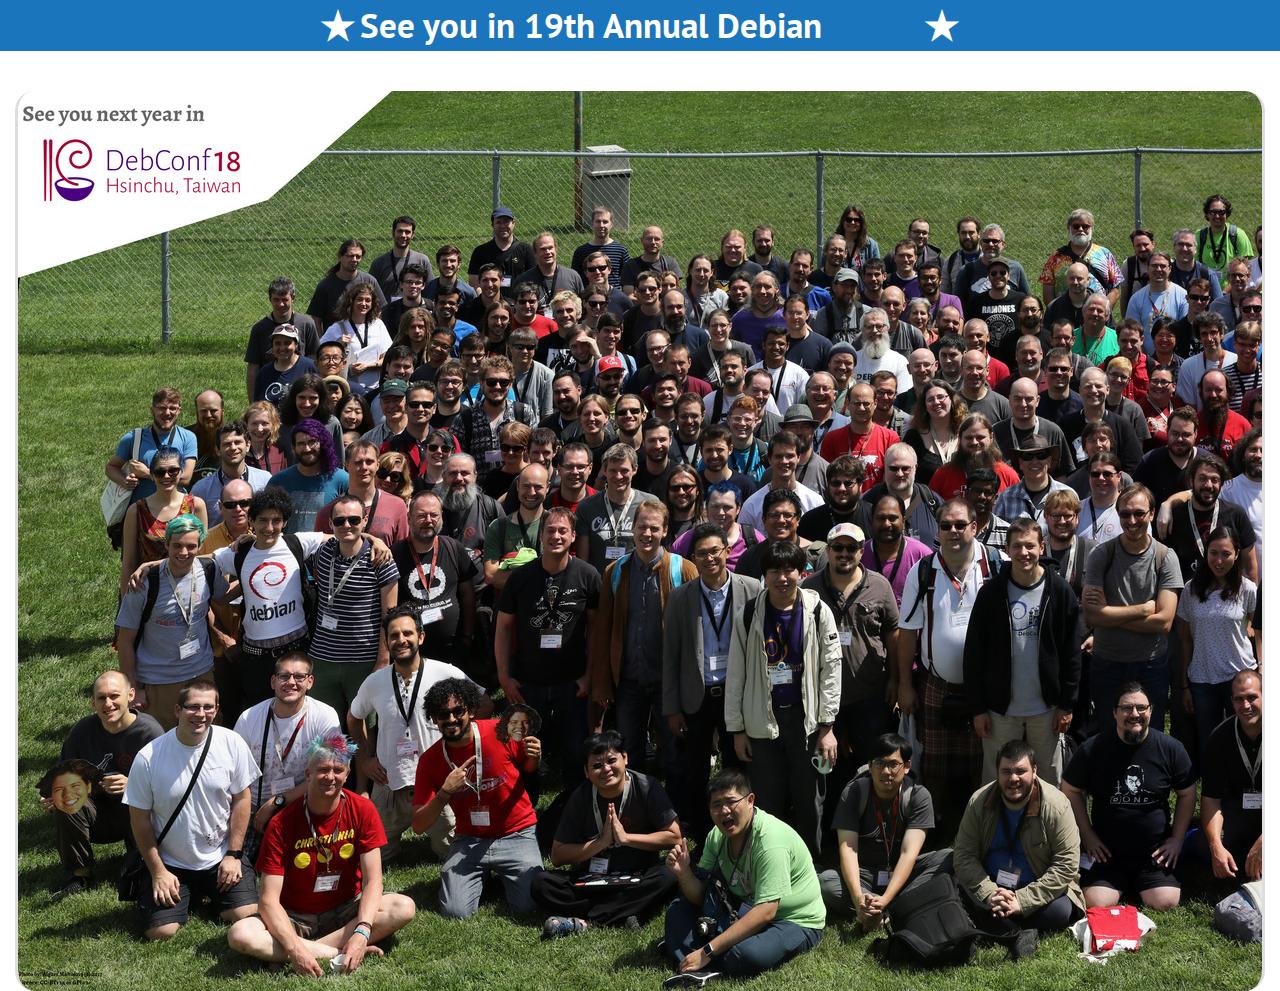
<file: index.html>
<!DOCTYPE html>
<html><head>
<meta http-equiv="content-type" content="text/html; charset=UTF-8">
    <title>DebConf17</title>
    <meta charset="utf-8">
    <meta http-equiv="X-UA-Compatible" content="IE=edge">
    <meta name="viewport" content="width=device-width, initial-scale=1.0">
    <meta http-equiv="refresh" content="200">
    <link href="files/debconf17.css" rel="stylesheet" media="screen">
    <link href="files/wafer.css" rel="stylesheet" media="screen">
    <link href="files/title.css" rel="stylesheet">
    <link href="custom-debconf17.css" rel="stylesheet" media="screen">
    <link href="https://fonts.googleapis.com/css?family=Monoton|PT+Sans" rel="stylesheet"> 
</head>
<body>
    
<div class="navbar navbar-static-top">
  <div class="container-fluid"> 
    <div class="navbar-header">
      <a class="navbar-brand" href="#">#DebConf17</a>
    </div>
 
      <div class="nav navbar-brand navbar-nav navbar-right">
	  <div class="clock"></div>
      </div>
    
      <div class="navbar-collapse collapse" id="wafer-navbar-collapse">
        <ul class="nav navbar-nav">
        
<div class="content">
  <div class="content__container">
    <p class="content__container__text">
      See you in 19th Annual Debian Conference 
    </p>
<!--    <ul class="content__container__list">
      <li class="content__container__list__item">pollito</li>
      <li class="content__container__list__item">contributors</li>
      <li class="content__container__list__item">developers</li>
      <li class="content__container__list__item">community</li>
    </ul>
-->
  </div>
</div>
        
	</ul> <!-- ul-nav-bar -->
      </div> <!-- colapse -->

  </div>
</div>


<div id="main" class="container-fluid">
<div class="tech-slideshow">
  <div class="mover-1"></div>
</div>
<style>
.tech-slideshow {
  height: 900px;
  max-width: 3920px;
  margin: 0 auto;
  margin-top: 20px;
  border-left: 3px solid #DDD;
  border-right: 3px solid #DDD;
  border-radius: 20px;
  position: relative;
  overflow: hidden;
  transform: translate3d(0, 0, 0);
}

.tech-slideshow > div {
  height: 200px;
  width: 5000px;
  background: url('gp.jpg') repeat-x;
  position: absolute;
  top: 0;
  left: 0;
  height: 100%;
  transform: translate3d(0, 0, 0);
}
.tech-slideshow .mover-1 {
  animation: moveSlideshow 60s linear infinite;
}

@keyframes moveSlideshow {
  100% { 
    transform: translateX(-66.6666%);  
  }
}
</style>
</div><!-- .container -->
</footer>

<script src="files/debconf17.js"></script>
<script>
function clock() {// We create a new Date object and assign it to a variable called "time".
	var time = new Date(),
	    
	    // Access the "getHours" method on the Date object with the dot accessor.
	    hours = time.getHours(),
	        
	        // Access the "getMinutes" method with the dot accessor.
	        minutes = time.getMinutes(),
		    
		    
		    seconds = time.getSeconds();

	document.querySelectorAll('.clock')[0].innerHTML = harold(hours) + ":" + harold(minutes) + ":" + harold(seconds);
	  
	  function harold(standIn) {
		      if (standIn < 10) {
			            standIn = '0' + standIn
					        }
		          return standIn;
			    }
}
setInterval(clock, 1000);
</script>
</body></html>
</file>
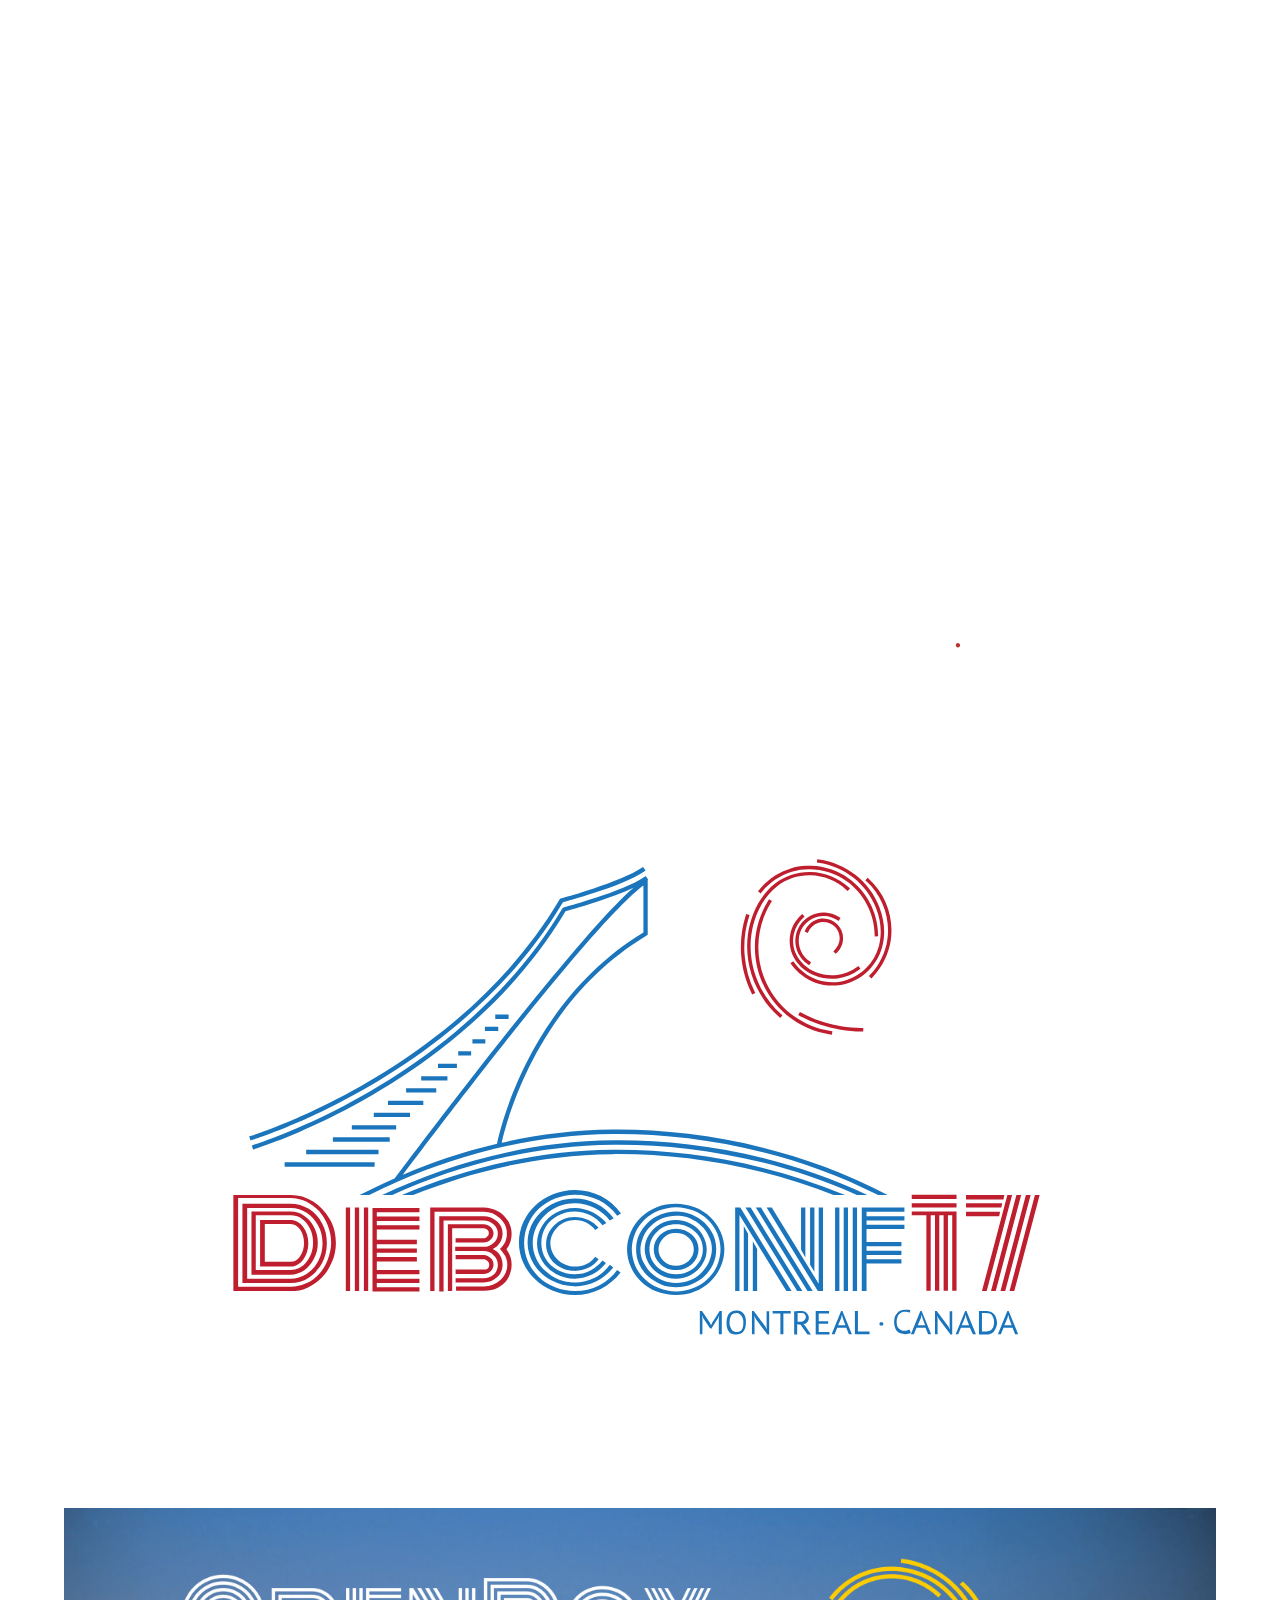
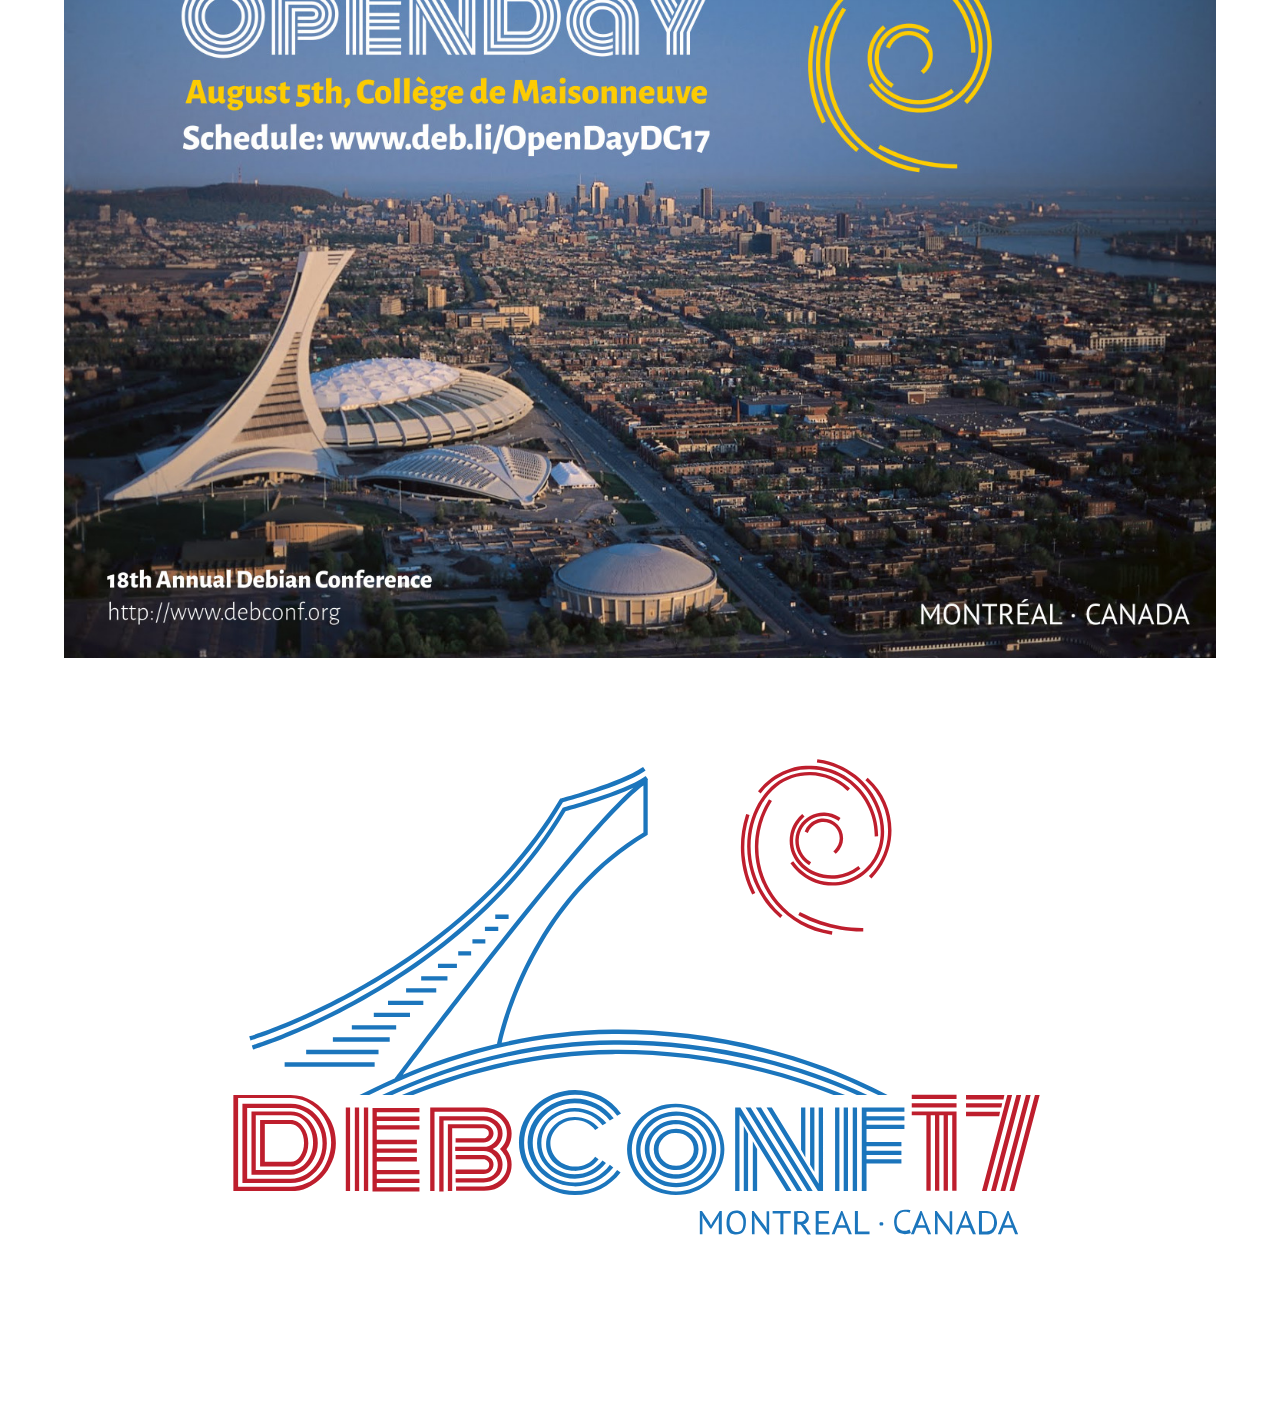
<file: content-dc.html>
<html><head>
<meta http-equiv="content-type" content="text/html; charset=UTF-8">
    <title>DebConf17</title>
    <meta charset="utf-8">
    <meta http-equiv="X-UA-Compatible" content="IE=edge">
    <meta name="viewport" content="width=device-width, initial-scale=1.0">
    <link href="https://fonts.googleapis.com/css?family=Monoton|PT+Sans" rel="stylesheet"> 
</head>
<style>
body { text-align: center; }
.blue {
  animation: blue 1s linear 0s infinite forwards;
  animation-iteration-count: 1;
  animation-delay: 3s;
  fill:none;
}
.red {
  animation: red 1s linear 0s infinite forwards;
  animation-iteration-count: 1;
  animation-delay: 3s;
  fill:none;
}

@keyframes red {
  from {
  fill:#ffffff;
  stroke-width:5;
  }
  to {
  fill:#bc312e;
  stroke-width:0;
  }
}
@keyframes blue {
  from {
  fill:#ffffff;
  stroke-width:5;
  }
  to {
  fill:#1b75bc;
  stroke-width:0;
  }
}

#mtl path {
  animation: mtl 1s linear 0s infinite forwards;
  animation-iteration-count: 1;
  animation-delay: 2s;
  fill:none;
}

@keyframes mtl {
  from {
    fill:#FFFFFF;
  }
  to {
    fill:#1b75bc;
  }
}

#torre {
  fill:none;
  fill-rule:evenodd;
  stroke:#1b75bc;
  stroke-width:4.5;
  stroke-linecap:round;
  stroke-linejoin:round;
  stroke-miterlimit:4;
  stroke-opacity:1;
  stroke-dasharray: 1000;
  stroke-dashoffset: 1000;
  animation: torre 4s linear 0s infinite forwards;
  animation-iteration-count: 1;
  animation-delay: 100ms;
}

@keyframes torre {
  from {
    stroke-dashoffset: 1000;
    stroke:#ffffff;
  }
  to {
    stroke-dashoffset: 0;
    stroke:#1b75bc;
  }
}

.path {
  fill:none;
  fill-rule:evenodd;
  stroke:#bc312e;
  stroke-width:3.5;
  stroke-linecap:round;
  stroke-linejoin:miter;
  stroke-miterlimit:4;
  stroke-opacity:1;
  stroke-dasharray: 1000;
  stroke-dashoffset: 1000;
  animation: dash 3s linear 0s infinite forwards;
  animation-iteration-count: 1;
}

#path01 { animation-delay: 3100ms; }
#path02 { animation-delay: 3200ms; }
#path03 { animation-delay: 3300ms; }
#path04 { animation-delay: 3400ms; }
#path05 { animation-delay: 3500ms; }
#path06 { animation-delay: 3600ms; }
#path07 { animation-delay: 3700ms; }
#path08 { animation-delay: 3800ms; }
#path09 { animation-delay: 3900ms; }
#path10 { animation-delay: 4s; }

@keyframes dash {
  from {
    stroke-dashoffset: 1000;
  }
  to {
    stroke-dashoffset: 0;
    stroke:#bc312e;
  }
}

/* DIV past */
#section-c1,
#section-c2,
#section-c3,
#section-c4 {
  overflow: hidden;
  height: 750px;
  padding: 0px;
  margin: 0px;
}

</style>
<body>

<div id="section-c1">

<!-- Logo Animation with CSS -->

<svg xmlns:rdf="http://www.w3.org/1999/02/22-rdf-syntax-ns#" xmlns="http://www.w3.org/2000/svg" height="100%" version="1.1" xmlns:cc="http://creativecommons.org/ns#" xmlns:dc="http://purl.org/dc/elements/1.1/" viewBox="0 0 1052.3622 744.09448">
 <g transform="translate(-94.827 376.79)">
  <g transform="matrix(1.1367 0 0 1.1367 756.43 -1262.6)" stroke="#bc312e">
   <g stroke-linejoin="round" transform="translate(-1.4764e-6,-0.016222)" stroke="#bc312e" stroke-linecap="round" stroke-width="3.5" fill="none">
    <path class="path" id="path01" d="m134.2 991.4c10.397-10.374 17.402-24.095 19.707-38.6 2.1934-13.811.11378-28.306-6.095-40.835-4.0974-8.2669-9.9536-15.657-17.065-21.535"/>
    <path class="path" id="path02" d="m61.465 1029.2c10.586 6.1171 22.049 10.716 33.928 13.612 10.424 2.5414 21.167 3.773 31.896 3.6569"/>
    <path class="path" id="path03" d="m8.2374 926.96c-5.1669 16.122-6.5004 33.458-3.8599 50.18 1.7135 10.852 5.0826 21.44 9.9547 31.287"/>
    <path class="path" id="path04" d="m31.194 912.17c-11.488 18.677-15.974 41.55-12.393 63.183 4.0738 24.606 18.755 47.391 39.819 60.745 10.891 6.9041 23.353 11.315 36.162 12.799"/>
    <path class="path" id="path05" d="m112.26 901.6c-6.3253-6.6106-14.336-11.596-23.06-14.351-8.7248-2.7551-18.145-3.2747-27.12-1.4958-12.054 2.3893-23.142 8.8982-31.653 17.762-8.5108 8.8642-14.496 20.006-17.918 31.809-5.966 20.576-4.0973 43.231 4.6728 62.776 5.7694 12.859 14.445 24.403 25.192 33.521"/>
    <path class="path" id="path06" d="m98.237 966.01c3.8826-3.1538 6.4189-7.9131 6.8718-12.895.45277-4.9816-1.1836-10.12-4.4339-13.922-2.0822-2.4359-4.7979-4.3256-7.806-5.4314-3.0077-1.1058-6.3008-1.4252-9.4652-.91813-3.1642.5071-6.1924 1.8396-8.704 3.8299-2.5118 1.9903-4.5008 4.634-5.7178 7.5986"/>
    <path class="path" id="path07" d="m140.7 948.94c.4981-15.049-4.1781-30.221-13.061-42.379-8.8831-12.158-21.917-21.224-36.405-25.322-12.684-3.5883-26.415-3.3826-38.985.58388s-23.933 11.679-32.26 21.897"/>
    <path class="path" id="path08" d="m53.998 976.57c8.1288 13.109 22.941 21.819 38.348 22.551 13.499.64106 27.067-4.6939 36.926-13.937 9.8589-9.2435 16.005-22.204 17.521-35.634 1.5805-14.003-1.7825-28.425-8.8943-40.59s-17.873-22.073-30.315-28.687c-8.5916-4.5674-17.991-7.6086-27.63-8.939"/>
    <path class="path" id="path09" d="m65.732 927.41c-4.9503 3.5956-8.8606 8.6064-11.145 14.282-2.2846 5.6757-2.9362 11.998-1.8573 18.02 1.3523 7.5498 5.4065 14.524 11.03 19.739 5.6237 5.2154 12.761 8.6988 20.256 10.329 13.237 2.8789 27.648-.15479 38.6-8.1264"/>
    <path class="path" id="path10" d="m102.1 931.88c-4.3153-3.3312-9.6689-5.2967-15.114-5.5492-5.4454-.25243-10.958 1.2094-15.563 4.127-4.5056 2.8549-8.1217 7.0857-10.266 11.97-2.1445 4.884-2.8123 10.401-1.9237 15.66 1.2991 7.6881 5.9989 14.738 12.596 18.894"/>
   </g>
  </g>
  <g id="dc17">
   <path class="red" style="color-rendering:auto;text-decoration-color:#000000;color:#000000;isolation:auto;mix-blend-mode:normal;shape-rendering:auto;solid-color:#000000;block-progression:tb;text-decoration-line:none;text-decoration-style:solid;image-rendering:auto;white-space:normal;text-indent:0;text-transform:none" d="m480.19 166.26-.13954-.0719q7.8835-7.9134 7.8835-19.28 0-10.791-7.8138-18.704-7.744-7.9853-18.348-7.9853h-55.254v98.414h-5.0231v-103.59h60.277q8.2323 0 15.418 4.3883 7.2556 4.3164 11.511 11.726 4.2557 7.3379 4.2557 15.755 0 11.51-5.9999 19.783 5.9999 8.5609 5.9999 18.848 0 9.8558-4.3255 17.409-4.3255 7.4818-11.372 11.295-6.9765 3.8128-15.488 3.8128h-31.743v-5.1797h31.743q10.744 0 18.418-7.8415 7.744-7.9134 7.744-19.496 0-5.3236-2.2325-10.503-2.2325-5.1796-5.5812-8.7047 0-.072.0698-.072zm-18.418 25.898h-31.743v5.1796h31.743q4.6046 0 7.8138-3.1654 3.279-3.2373 3.279-8.6328 0-4.6761-3.3487-8.2012-3.3488-3.597-7.744-3.597h-31.813v5.1797h31.813q2.3721 0 4.186 2.0143 1.8837 2.0143 1.8837 4.6042 0 3.1654-1.7442 4.8919-1.7441 1.7266-4.3255 1.7266zm0 10.359h-31.743v5.1797h31.743q8.651 0 14.86-6.3307 6.2789-6.4026 6.2789-15.827 0-5.971-3.1394-11.223-3.0697-5.3236-8.1626-8.2012 5.0929-2.7337 8.1626-7.7695 3.1394-5.1077 3.1394-11.438 0-8.6328-6.3487-15.035-6.2789-6.4746-14.79-6.4746h-50.231v93.234h5.0231v-88.055h45.208q6.4184 0 11.232 4.9639 4.8836 4.8919 4.8836 11.367 0 7.194-4.7441 11.87-4.744 4.6041-11.372 4.6041h-15.348-16.395v5.1797h16.395 15.348q6.4184 0 11.232 5.1077 4.8836 5.1078 4.8836 11.87 0 7.4818-4.7441 12.23-4.744 4.7481-11.372 4.7481zm0-49.495h-31.743v5.1797h31.743q4.6743 0 7.8835-3.0215 3.2092-3.0934 3.2092-8.2731 0-4.3883-3.3487-7.7695-3.3488-3.3812-7.744-3.3812h-40.185v82.875h5.0231v-77.695h35.162q2.3721 0 4.186 1.8704 1.8837 1.7985 1.8837 4.1006 0 2.9495-1.7442 4.5322-1.7441 1.5827-4.3255 1.5827zm-130.6 65.609h-5.0231v-103.59h5.0231v103.59zm-10.046 0h-5.0232v-103.59h5.0232v103.59zm-10.046 0h-5.0231v-103.59h5.0231v103.59zm30.139-25.898h48.069v5.1797h-48.069v5.1797h48.069v5.1797h-48.069v5.1797h48.069v5.1797h-53.092v-103.59h53.092v5.1797h-48.069v5.1797h48.069v5.1797h-48.069v5.1797h48.069v5.1797h-48.069v12.877h45.278v5.1797h-45.278v5.1797h45.278v5.1796h-45.278v5.1797h45.278v5.1797h-45.278v13.021zm-131.72-5.1797v-56.977t34.255 0q8.3021 0 14.232 8.417 5.9999 8.345 5.9999 20.071 0 11.798-5.9999 20.143-5.93 8.345-14.232 8.345h-34.255zm5.0231-5.1797h29.232q6.2091 0 10.604-6.8343 4.465-6.8343 4.465-16.474 0-9.7119-4.465-16.474-4.3952-6.8343-10.604-6.8343h-29.232v46.617zm-10.046 10.359h39.278q10.395 0 17.86-9.8558 7.5346-9.9277 7.5346-23.812 0-9.1364-3.4883-16.906-3.4185-7.7695-9.2788-12.23-5.7905-4.5322-12.628-4.5322h-39.278v67.336zm-5.0231 5.1797v-77.695h44.301q8.1626 0 15.209 5.1797 7.0463 5.1797 11.163 14.172 4.1859 8.9206 4.1859 19.496 0 10.503-4.1859 19.496-4.1162 8.9925-11.163 14.172-7.0463 5.1797-15.209 5.1797h-44.301zm-5.0231 5.1797h49.324q9.5579 0 17.72-5.8991 8.2324-5.8991 13.116-16.043t4.8836-22.086q0-11.87-4.8836-22.014-4.8836-10.215-13.116-16.115-8.2323-5.8991-17.72-5.8991h-49.324v88.055zm-5.0231 5.1797v-98.414h54.347q10.883 0 20.302 6.6185 9.4184 6.5465 15 17.913 5.5812 11.366 5.5812 24.675t-5.5812 24.675q-5.5812 11.367-15 17.985-9.4183 6.5465-20.302 6.5465h-54.347zm-5.0231 5.1797h59.371q9.1393 0 17.651-4.3164 8.5114-4.3164 14.721-11.582 6.2092-7.2659 9.9067-17.338 3.7674-10.144 3.7674-21.15 0-11.007-3.7674-21.078-3.6976-10.072-9.9067-17.338-6.2092-7.3379-14.721-11.654-8.5114-4.3164-17.651-4.3164h-59.371v108.77zm59.371 5.1797h-64.394v-119.13h64.394q13.604 0 25.395 7.9853 11.79 7.9853 18.767 21.726 7.0463 13.741 7.0463 29.855 0 12.086-4.1859 23.165-4.1162 11.007-11.023 18.992-6.9068 7.9854-16.395 12.733-9.4184 4.6761-19.604 4.6761z" fill="#bc312e"/>
   <path class="blue" d="m892.92 218.63h-5.0231v-103.59h47.929v5.1797h-42.906v5.1797h42.906v5.1797h-42.906v5.1797h42.906v5.1797h-42.906v15.827h39.557v5.1797h-39.557v5.1797h39.557v5.1797h-39.557v5.1797h39.557v5.1797h-39.557v35.97zm-10.046 0h-5.0231v-103.59h5.0231v103.59zm-10.046 0h-5.0231v-103.59h5.0231v103.59zm-10.046 0h-5.0231v-103.59h5.0231v103.59zm-38.232-41.797-5.0231-9.4242v-52.372h5.0231v61.796zm10.046 17.913-5.0231-8.7767v-70.933h5.0231v79.71zm-69.208-37.912 5.0231 9.4242v52.372h-5.0231v-61.796zm-10.046-18.632 5.0231 9.4961v70.933h-5.0231v-80.429zm1.7441-23.165h5.8603l58.185 103.59h-5.8603l-58.185-103.59zm11.86 0h5.9301l58.115 103.59h-5.9999l-58.045-103.59zm11.79 0h5.8603l53.022 94.601v-94.601h5.0231v103.59h-5.9301l-57.975-103.59zm-30.418 8.9206v94.673h-5.0231v-103.59h5.9999l57.975 103.59h-5.7905l-53.161-94.673zm-85.812 28.272q-5.8603 6.043-5.8603 14.604 0 8.5608 5.8603 14.676 5.9301 6.043 14.232 6.043 8.3021 0 14.162-6.043 5.9301-6.1149 5.9301-14.676 0-8.5609-5.9301-14.604-5.8603-6.1149-14.162-6.1149-8.3021 0-14.232 6.1149zm-3.558 32.949q-7.3254-7.6256-7.3254-18.345t7.3254-18.273q7.3951-7.6256 17.79-7.6256t17.72 7.6256q7.3952 7.5537 7.3952 18.273t-7.3952 18.345q-7.3254 7.5537-17.72 7.5537t-17.79-7.5537zm-3.558-40.286q-8.7905 9.1364-8.7905 21.942 0 12.805 8.7905 21.942 8.8602 9.1364 21.348 9.1364t21.279-9.1364q8.8602-9.1364 8.8602-21.942 0-12.805-8.8602-21.942-8.7905-9.1364-21.279-9.1364t-21.348 9.1364zm-9.1393 40.143q-4.6743-8.345-4.6743-18.201 0-9.8558 4.6743-18.201 4.7441-8.345 12.837-13.165 8.0928-4.8919 17.651-4.8919 9.5579 0 17.651 4.8919 8.0928 4.82 12.767 13.165 4.7441 8.3451 4.7441 18.201 0 9.8558-4.7441 18.201-4.6743 8.345-12.767 13.237-8.0928 4.82-17.651 4.82-9.5579 0-17.651-4.82-8.0928-4.8919-12.837-13.237zm-6.558-34.243q-3.1395 7.6257-3.1395 16.043 0 8.417 3.1395 16.115 3.2092 7.6256 8.5812 13.237 5.4417 5.5394 12.837 8.8486 7.4649 3.2373 15.628 3.2373 8.1626 0 15.558-3.2373 7.4649-3.3092 12.837-8.8486 5.4417-5.6113 8.5812-13.237 3.2092-7.6976 3.2092-16.115 0-8.417-3.2092-16.043-3.1394-7.6976-8.5812-13.237-5.3719-5.6113-12.837-8.8486-7.3951-3.3092-15.558-3.3092-8.1626 0-15.628 3.3092-7.3951 3.2373-12.837 8.8486-5.3719 5.5394-8.5812 13.237zm-4.6046 34.172q-3.558-8.6328-3.558-18.129 0-9.4961 3.558-18.129 3.6278-8.6328 9.6276-14.82 6.0696-6.2588 14.442-9.9277 8.3719-3.7409 17.581-3.7409 9.209 0 17.581 3.7409 8.3719 3.6689 14.372 9.9277 6.0696 6.1869 9.6277 14.82 3.6278 8.6328 3.6278 18.129 0 9.4961-3.6278 18.129-3.558 8.6328-9.6277 14.892-5.9998 6.1868-14.372 9.9277-8.3719 3.6689-17.581 3.6689t-17.581-3.6689q-8.3719-3.7409-14.442-9.9277-5.9998-6.2588-9.6276-14.892zm-4.6045-38.2q-3.9766 9.568-3.9766 20.071t3.9766 20.143q3.9767 9.568 10.674 16.546 6.7672 6.9062 16.046 11.007 9.3486 4.1006 19.534 4.1006 10.186 0 19.465-4.1006 9.3486-4.1006 16.046-11.007 6.7673-6.9782 10.744-16.546 3.9766-9.64 3.9766-20.143t-3.9766-20.071q-3.9766-9.6399-10.744-16.546-6.6975-6.9782-16.046-11.079-9.2788-4.1006-19.465-4.1006t-19.534 4.1006q-9.2788 4.1006-16.046 11.079-6.6975 6.9063-10.674 16.546zm-4.6045 42.229q-4.3952-10.575-4.3952-22.158 0-11.582 4.3952-22.086 4.3952-10.575 11.79-18.201 7.3951-7.6256 17.581-12.158 10.256-4.5322 21.488-4.5322t21.418 4.5322q10.256 4.5322 17.651 12.158 7.3951 7.6256 11.79 18.201 4.3952 10.503 4.3952 22.086 0 11.582-4.3952 22.158-4.3952 10.503-11.79 18.129-7.3952 7.6256-17.651 12.158-10.186 4.5322-21.418 4.5322t-21.488-4.5322q-10.186-4.5322-17.581-12.158-7.3952-7.6256-11.79-18.129zm-36.208-48.775-4.1162 2.8057q-3.7673-5.7552-9.837-9.0644-5.9998-3.3812-13.046-3.3812-11.442 0-19.534 8.3451-8.0928 8.345-8.0928 20.143t8.0928 20.143 19.534 8.345q7.0463 0 13.046-3.3812 6.0696-3.3812 9.837-9.1364l4.0464 3.0215q-4.465 6.7624-11.581 10.719-7.1161 3.9567-15.348 3.9567-6.6278 0-12.697-2.6618-5.9998-2.6618-10.395-7.194t-6.9766-10.719q-2.5813-6.2588-2.5813-13.093 0-6.8343 2.5813-13.021 2.5813-6.2588 6.9766-10.791 4.3952-4.5322 10.395-7.194 6.0696-2.6618 12.697-2.6618 8.3021 0 15.418 4.0286 7.1161 3.9567 11.581 10.791zm8.3021-5.8991-4.1859 2.8057q-5.1626-7.7695-13.395-12.302-8.1626-4.6041-17.72-4.6041-10.256 0-18.906 5.2516-8.651 5.1797-13.744 14.1-5.0231 8.9206-5.0231 19.496t5.0231 19.496q5.0929 8.9206 13.744 14.172 8.6509 5.1797 18.906 5.1797 9.5579 0 17.79-4.6042 8.2324-4.6042 13.395-12.446l4.1162 2.9495q-5.8603 8.9206-15.209 14.1-9.2788 5.1797-20.092 5.1797-11.581 0-21.418-5.8991t-15.558-16.043q-5.7208-10.144-5.7208-22.086t5.7208-22.086 15.558-16.043q9.837-5.8991 21.418-5.8991 10.814 0 20.092 5.1797 9.3486 5.1797 15.209 14.1zm8.3719-5.7552-4.1859 2.8057q-6.558-9.9277-17.023-15.683-10.395-5.8272-22.465-5.8272-9.6974 0-18.558 3.8848-8.8602 3.8848-15.279 10.503-6.3487 6.5466-10.116 15.683-3.7674 9.1364-3.7674 19.136t3.7674 19.136q3.7673 9.1364 10.116 15.755 6.4184 6.5465 15.279 10.431 8.8602 3.8848 18.558 3.8848 12.139 0 22.534-5.8272 10.395-5.8271 16.953-15.755l4.0464 3.0934q-7.2556 10.935-18.767 17.338-11.442 6.3307-24.767 6.3307-14.302 0-26.441-7.2659-12.139-7.3379-19.255-19.855-7.0463-12.518-7.0463-27.265 0-14.748 7.0463-27.265 7.1161-12.518 19.255-19.784 12.139-7.3379 26.441-7.3379 13.395 0 24.906 6.4746 11.511 6.4027 18.767 17.409zm8.2324-5.8991-4.186 2.8056q-7.9533-12.014-20.581-18.992-12.558-6.9782-27.139-6.9782-11.721 0-22.465 4.748-10.674 4.6761-18.418 12.661-7.744 7.9853-12.349 19.064-4.5348 11.007-4.5348 23.093t4.5348 23.165q4.6045 11.007 12.349 18.992 7.744 7.9854 18.418 12.733 10.744 4.6761 22.465 4.6761 14.581 0 27.209-7.0501t20.581-19.064l4.0464 3.1654q-8.6509 12.949-22.325 20.575-13.674 7.5537-29.511 7.5537-12.767 0-24.418-5.1797-11.581-5.1077-20.023-13.741-8.3719-8.7048-13.395-20.647-4.9534-12.014-4.9534-25.179t4.9534-25.107q5.0231-12.014 13.395-20.647 8.4416-8.7048 20.023-13.812 11.651-5.1797 24.418-5.1797 15.907 0 29.581 7.6256t22.325 20.719z" fill="#1b75bc"/>
   <path class="red" d="m1083.3 99.498h5.2325l-28.464 119.13h-5.2324l28.464-119.13zm-39.208 20.719-1.186 5.1797h-37.534v-5.1797h38.72zm2.372-10.359-1.186 5.1797h-39.906v-5.1797h41.092zm2.2325-10.359-.9767 5.1797h-42.348v-5.1797h43.324zm3.558 0h5.1627l-28.464 119.13h-5.1626l28.464-119.13zm10.325 0h5.2324l-28.464 119.13h-5.2324l28.464-119.13zm10.395 0h5.1627l-28.464 119.13h-5.1627l28.464-119.13zm-128.45 25.899v-5.1797h50.65v98.414h-5.0231v-93.234h-5.0231v93.234h-5.0231v-93.234h-5.0231v93.234h-5.0231v-93.234h-5.0231v93.234h-5.0231v-93.234h-15.488zm0-10.359v-5.1797h50.65v5.1797h-50.65zm0-10.359v-5.1797h50.65v5.1797h-50.65z" fill="#bc312e"/>
  </g>
  <g id="mtl" transform="matrix(1.9083 0 0 1.9083 -57.664 -402.49)">
   <path class="red" d="m519.65 344.78q0-.51695.28719-.80415.30634-.30634.80415-.30634.51696 0 .8233.30634.30634.2872.30634.80415 0 .49781-.30634.80415-.30634.30635-.8233.30635-.49781 0-.80415-.30635-.28719-.30634-.28719-.80415z" style="fill: #bc312e;"/>
   <path d="m594.22 346.73h-4.9398l-1.3402 3.7144h-1.57l5.0738-13.613h.72756l5.093 13.613h-1.6657l-1.3785-3.7144zm-4.4228-1.3785h3.9442l-1.4934-4.0782-.47866-2.0295h-.0191l-.47866 2.0678-1.4743 4.0399zm-14-8.31q.36378-.0574.80415-.0766.45952-.0383.93818-.0383.4978-.0191.95732-.0191.47866-.0192.88073-.0192 1.6083 0 2.7762.49781 1.1871.49781 1.9529 1.3977.76586.88074 1.1296 2.1252.38293 1.2445.38293 2.7379 0 1.3594-.36378 2.6231-.34464 1.2445-1.1105 2.221-.76586.95732-1.9912 1.5509-1.2254.5744-2.9677.5744-.30634 0-.80415-.0191-.47866 0-.99561-.0383-.51696-.0192-.95733-.0383-.44036-.0191-.63183-.0574v-13.422zm3.6187 1.2637q-.24891 0-.55525 0-.2872 0-.57439.0191-.2872.0191-.5361.0383-.22976.0191-.36378.0383v10.722q.0957.0192.36378.0383.26805 0 .55524.0191.2872 0 .55525.0192.26805 0 .36378 0 1.3402 0 2.2401-.45951.91902-.45952 1.4551-1.2254.55524-.785.785-1.7806.22976-1.0148.22976-2.087 0-.93817-.21061-1.8764-.21062-.95732-.72757-1.7232-.51695-.76585-1.3977-1.2445-.86159-.49781-2.1827-.49781zm-8.4615 8.4244h-4.9398l-1.3402 3.7144h-1.57l5.0738-13.613h.72756l5.093 13.613h-1.6657l-1.3785-3.7144zm-4.4228-1.3785h3.9442l-1.4934-4.0782-.47866-2.0295h-.0191l-.47866 2.0678-1.4743 4.0399zm-12.442-3.6761-1.0339-1.9338h-.0766l.19147 1.9338v8.7691h-1.4934v-13.613h.84244l6.414 8.9414.99562 1.8381h.0957l-.21061-1.8381v-8.7308h1.4934v13.613h-.84244l-6.3758-8.9797zm-7.2553 5.0547h-4.9398l-1.3402 3.7144h-1.57l5.0738-13.613h.72757l5.093 13.613h-1.6657l-1.3785-3.7144zm-4.4228-1.3785h3.9442l-1.4934-4.0782-.47866-2.0295h-.0191l-.47867 2.0678-1.4743 4.0399zm-3.7712 4.5377q-.5744.44037-1.4551.61269-.88074.17232-1.8764.17232-1.2062 0-2.2593-.40208-1.0531-.42122-1.8381-1.2637-.785-.84245-1.2445-2.1444-.45951-1.3211-.45951-3.1209 0-1.8764.4978-3.1783.51696-1.3211 1.3402-2.1444.84245-.84245 1.8764-1.2254 1.0339-.38292 2.1061-.38292 1.1488 0 1.8764.13402.72757.11488 1.2445.32549l-.38293 1.3977q-.91903-.44037-2.6231-.44037-.785 0-1.5509.2872-.76586.2872-1.3785.93817-.59354.65098-.95732 1.704-.36379 1.053-.36379 2.5848 0 1.3785.34464 2.4124.34463 1.0339.93817 1.7232.61269.68927 1.4168 1.0339.8233.34464 1.7806.34464.86159 0 1.4934-.17232.65098-.17232 1.0914-.44037l.38293 1.2445zm-25.108.55525h-7.9266v-13.403h1.5892v11.986h6.3375v1.4168zm-12.769-3.7144h-4.9398l-1.3402 3.7144h-1.57l5.0738-13.613h.72756l5.093 13.613h-1.6657l-1.3785-3.7144zm-4.4228-1.3785h3.9442l-1.4934-4.0782-.47866-2.0295h-.0192l-.47866 2.0678-1.4743 4.0399zm-12.199-8.3096h7.2948v1.4168h-5.7056v4.3845h5.227v1.4168h-5.227v4.7675h5.8014v1.4168h-7.3905v-13.403zm4.6909-3.2549h2.1827v.40207l-3.1209 1.8572h-1.3211l2.2593-2.2593zm-16.096 3.3889q.72756-.13403 1.6657-.21061.95732-.0766 1.7423-.0766.88074 0 1.6657.19147.80415.19146 1.3977.63183.61269.44037.97647 1.1488.36378.70842.36378 1.7232 0 1.57-.86159 2.5465-.86158.97647-2.1827 1.302l.91903.70842 3.3315 5.3036h-1.8572l-3.6953-5.7822-1.8764-.28719v6.0694h-1.5892v-13.268zm3.4464 1.0914q-.24891 0-.51696 0t-.51695.0191q-.2489.0192-.47866.0383-.21061.0191-.34464.0574v4.9398h1.4934q1.3211 0 2.1827-.65097.86159-.65098.86159-2.0295 0-1.0339-.70842-1.704-.70842-.67012-1.9721-.67012zm-5.4125.19146h-4.1739v11.986h-1.5892v-11.986h-4.1739v-1.4168h9.937v1.4168zm-19.143 3.2166-1.0339-1.9338h-.0766l.19147 1.9338v8.7691h-1.4934v-13.613h.84245l6.414 8.9414.99562 1.8381h.0957l-.21061-1.8381v-8.7308h1.4934v13.613h-.84244l-6.3758-8.9797zm-16.056 2.0678q0-3.3506 1.4168-5.1312 1.4168-1.7998 4.0399-1.7998 1.4168 0 2.4507.4978 1.0339.49781 1.704 1.4168.68928.89988 1.0148 2.1827.32549 1.2637.32549 2.8337 0 3.3506-1.436 5.1504-1.4168 1.7806-4.059 1.7806-1.3977 0-2.4316-.49781-1.0148-.49781-1.704-1.3977-.67013-.91903-.99562-2.1827-.32549-1.2828-.32549-2.8528zm1.6849 0q0 1.1105.21061 2.1061.22976.99562.68927 1.7615.45952.74671 1.1679 1.2062.72756.44037 1.704.44037 1.7806 0 2.7954-1.3402 1.0148-1.3594 1.0148-4.1739 0-1.0914-.22976-2.087-.21061-1.0148-.68927-1.7615-.45951-.76586-1.1871-1.2062-.70842-.45952-1.704-.45952-1.7615 0-2.7762 1.3594-.99562 1.3402-.99562 4.1548zm-5.974-2.2976.19147-2.0104h-.0957l-.72757 1.8381-3.4846 6.0503h-.47866l-3.6953-6.0694-.68927-1.8189h-.0957l.26805 1.9912v9.018h-1.4934v-13.403h1.1871l4.1931 6.8544.63183 1.4934h.0383l.59353-1.5317 4.0016-6.8161h1.2445v13.403h-1.5892v-8.9988z" fill="#1b75bc"/>
  </g>
  <path id="torre" stroke-linejoin="bevel" d="m185.28 48.229c73.939-25.575 143.98-62.38 206.99-108.76 49.297-36.293 94.55-78.73 129.85-128.74 8.7079-12.337 16.796-25.111 24.223-38.258 14.648-4.1269 29.152-8.7656 43.477-13.905 17.108-6.1379 33.96-12.99 50.498-20.532l.32516 62.479c-32.731 20.757-62.281 46.52-87.304 76.117-39.747 47.011-67.902 103.75-81.299 163.84m-156.98 42.708h-116.79m127.27-15.384h-97.418m107.76-14.37h-81.648m92.153-14.12h-67.938m78.286-14.124h-56.004m67.697-14.118h-45.745m57.243-14.443h-37.011m49.659-14.267h-29.728m42.764-14.267h-23.899m36.557-14.211h-19.319m32.931-14.441h-15.962m30.763-14.271h-13.944m28.049-14.443h-13.124m28.204-14.267h-13.482m-282.61 142.94 2.3891-.73052s239.31-72.825 359.95-275.45c.83445-.22574 17.228-4.6419 37.339-11.304 20.614-6.8298 44.071-15.574 56.399-24.23l2.0388-1.4462m-323.13 377.17c103.25-56.445 222.24-83.723 339.76-77.89 95.72 4.75 190.29 31.281 274.51 77.01m-592.27-.23c97.86-48.995 208.46-72.239 317.76-66.78 88.25 4.408 175.53 27.388 254.51 67.01m-549.52-.77c92.03-41.707 194.09-61.344 295.01-56.24 79.56 4.023 158.3 23.327 230.84 56.24m-531.09-19.093c29.56-39.379 59.385-78.559 89.471-117.54 42.45-54.994 85.466-109.64 132.15-161.09 20.576-22.678 41.851-44.722 63.786-66.088" fill="none"/>
 </g>
</svg>
<!-- End Logo Animation CSS -->

</div>

  <div id="section-c2">
	  <iframe name='embed_readwrite' scrolling="no" style="overflow: none; border: none; outline: none;" frameBorder="0" src='sozi/openday.sozi.html' width="100%" height="750px"></iframe>
  </div>

  <div id="section-c3">
	  <center><img src="banners/openday.jpg" height="750px" /></center> 
	  <!--
	  <iframe src="http://mirage.deb.at/~rhonda/Announce/" width="100%" height="750px" scrolling="no" style="overflow: none; border: none; outline: none;" frameBorder="0">Browser not compatible.</iframe>
    -->
</div>
 
  <div id="section-c4">
	  <iframe name='embed_readwrite' scrolling="no" style="overflow: none; border: none; outline: none;" frameBorder="0" src='sozi/openday.sozi.html' width="100%" height="750px"></iframe>
	 <!-- <iframe name='embed_readwrite2' scrolling="no" style="overflow: none; border: none; outline: none; margin-top: -50px;" frameBorder="0" src='http://sketch.openingdesign.com/d/debconf17s2' width="100%" height="750px"></iframe>
  <video height="750" controls loop autoplay>
     <source src="loop.mp4" type="video/mp4">
       Your browser does not support the video tag.
    </video>
--> 
  </div>

<script src="files/debconf17.js"></script>
<script>
// **** AutoScroll + ScrollSpy ****
var CORRECTION = 0;  // height of the navbar 
// don't forget to setup the data-offset attribute of the <body> tag

var DELAY_READING = 30000; // 4 seconds = 4000; 10 seconds = 10000
var DELAY_SCROLLING = 1000;

var links = [ '#section-c1', '#section-c2', '#section-c3', '#section-c4' ];
var timerId = 0;

delayLinks(0);

$( '#section-c4 a' ).click(function(event) { 
  event.preventDefault();
  clearTimeout(timerId); 
});

function delayLinks( i ) {
  if( i >= links.length ) i = 0;
  scrollToLink( links[i] );
  
  var next = ( i == links.length - 1 ? 0 : i + 1);
  timerId = setTimeout(function() { delayLinks( next ) }, DELAY_READING ); 
}

function scrollToLink( link ) {
  selectLink = $( link );
  if ( selectLink.length ) {
    var top = selectLink.offset().top - CORRECTION;
    $('body,html').stop().animate({scrollTop: top}, DELAY_SCROLLING);
  } else {
    colnsole.log('The link is not found: ' + link);
  }
}
</script>


</body></html>
</file>
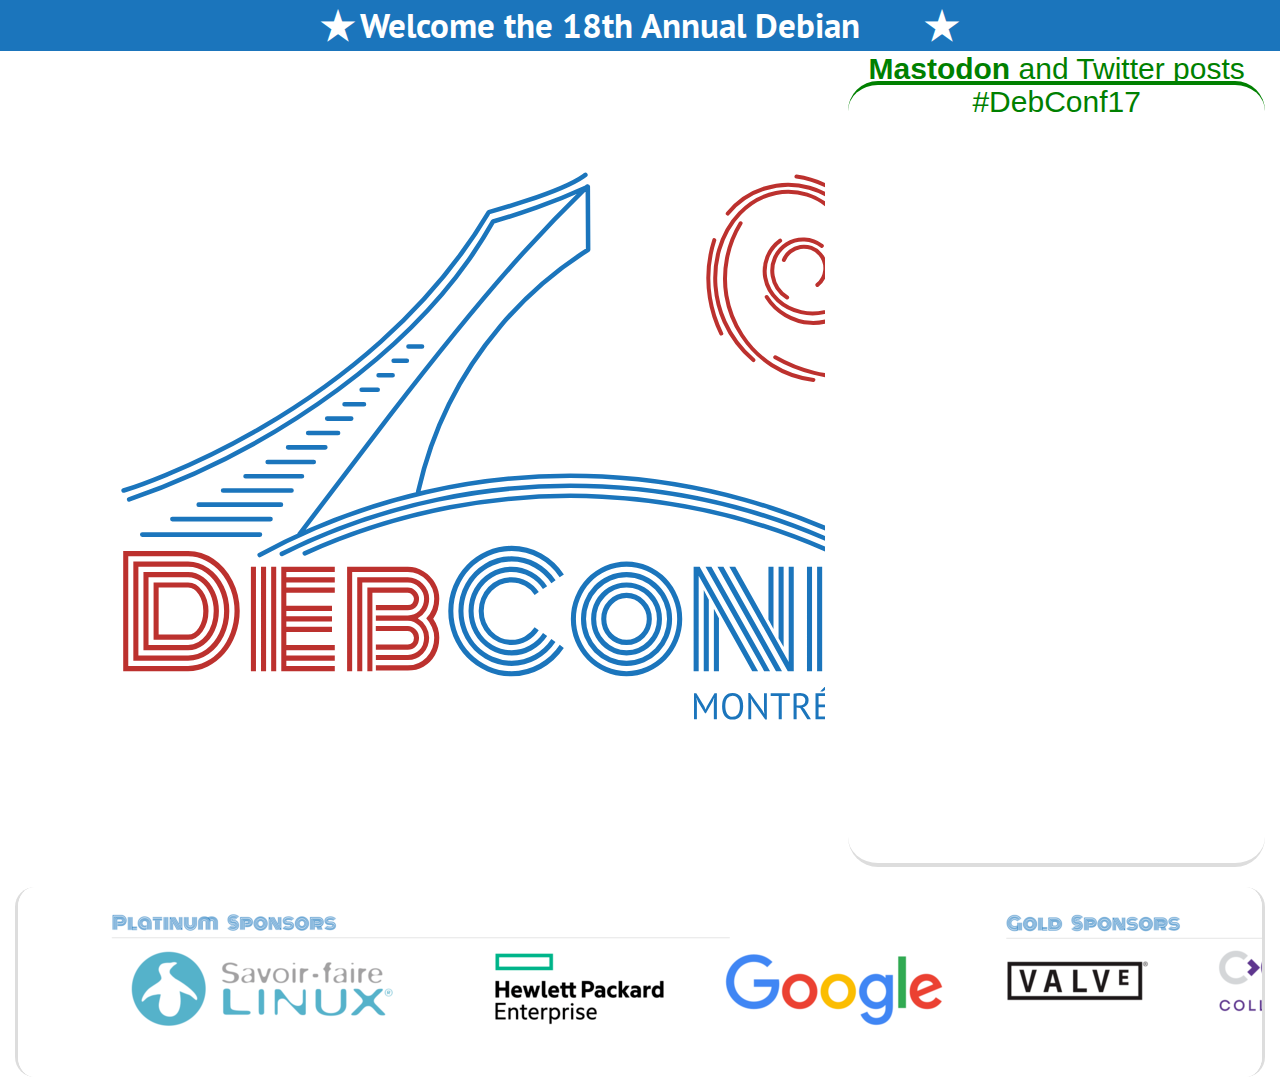
<file: dc.html>
<!DOCTYPE html>
<html><head>
<meta http-equiv="content-type" content="text/html; charset=UTF-8">
    <title>DebConf17</title>
    <meta charset="utf-8">
    <meta http-equiv="X-UA-Compatible" content="IE=edge">
    <meta name="viewport" content="width=device-width, initial-scale=1.0">
    <meta http-equiv="refresh" content="600">
    <link href="files/debconf17.css" rel="stylesheet" media="screen">
    <link href="files/wafer.css" rel="stylesheet" media="screen">
    <link href="files/title.css" rel="stylesheet">
    <link href="custom-debconf17.css" rel="stylesheet" media="screen">
    <link href="https://fonts.googleapis.com/css?family=Monoton|PT+Sans" rel="stylesheet"> 
</head>
<body>
    
<div class="navbar navbar-static-top">
  <div class="container-fluid"> 
    <div class="navbar-header">
      <a class="navbar-brand" href="#">#DebConf17</a>
    </div>
 
      <div class="nav navbar-brand navbar-nav navbar-right">
	  <div class="clock"></div>
      </div>
    
      <div class="navbar-collapse collapse" id="wafer-navbar-collapse">
        <ul class="nav navbar-nav">
        
<div class="content">
  <div class="content__container">
    <p class="content__container__text">
      Welcome the 18th Annual Debian Conference 
    </p>
<!--    <ul class="content__container__list">
      <li class="content__container__list__item">pollito</li>
      <li class="content__container__list__item">contributors</li>
      <li class="content__container__list__item">developers</li>
      <li class="content__container__list__item">community</li>
    </ul>
-->
  </div>
</div>
        
	</ul> <!-- ul-nav-bar -->
      </div> <!-- colapse -->

  </div>
</div>


<div id="main" class="container-fluid">
<div class="col-lg-8">
    <iframe src="content.html" width="100%" height="750px" scrolling="no" style="overflow: none; border: none; outline: none;" frameBorder="0">Browser not compatible.</iframe>
</div>

<div class="col-lg-4" style="border-top: green solid 4px; border-radius: 30px; border-bottom: #DDD solid 4px; margin-top: 10px;">
	<h4 style="color: green; margin-top: -33px; text-align: center; font-size:30px;"><b>Mastodon</b> and Twitter posts #DebConf17</h4>
<iframe src='https://collab.debian.net/social/' frameborder='0' width='100%' height='750' scrolling="no" style="display:block; margin:0 auto; margin-top: -15px; overflow: none; border: none; outline: none;" frameBorder="0"></iframe>
</div>

</div><!-- id="main" class="container" -->

<footer class="footer">
<div class="container-fluid">

<div class="tech-slideshow">
  <div class="mover-1"></div>
</div>
<style>
.tech-slideshow {
  height: 190px;
  max-width: 1920px;
  margin: 0 auto;
  margin-top: 20px;
  border-left: 3px solid #DDD;
  border-right: 3px solid #DDD;
  border-radius: 20px;
  position: relative;
  overflow: hidden;
  transform: translate3d(0, 0, 0);
}

.tech-slideshow > div {
  height: 200px;
  width: 5000px;
  background: url('sponsors2.png') repeat-x;
  position: absolute;
  top: 0;
  left: 0;
  height: 100%;
  transform: translate3d(0, 0, 0);
}
.tech-slideshow .mover-1 {
  animation: moveSlideshow 60s linear infinite;
}

@keyframes moveSlideshow {
  100% { 
    transform: translateX(-66.6666%);  
  }
}
</style>
</div><!-- .container -->
</footer>

<script src="files/debconf17.js"></script>
<script>
function clock() {// We create a new Date object and assign it to a variable called "time".
	var time = new Date(),
	    
	    // Access the "getHours" method on the Date object with the dot accessor.
	    hours = time.getHours(),
	        
	        // Access the "getMinutes" method with the dot accessor.
	        minutes = time.getMinutes(),
		    
		    
		    seconds = time.getSeconds();

	document.querySelectorAll('.clock')[0].innerHTML = harold(hours) + ":" + harold(minutes) + ":" + harold(seconds);
	  
	  function harold(standIn) {
		      if (standIn < 10) {
			            standIn = '0' + standIn
					        }
		          return standIn;
			    }
}
setInterval(clock, 1000);
</script>
</body></html>
</file>
<file: files/wafer.css>
#profile-avatar {
	position: relative;
}

#profile-avatar img {
	position: relative;
	margin-bottom: 10px;
}

#profile-avatar .popover {
	width: 20em;
}

#profile-avatar .popover-contents {
	display: none;
}

.profile-links li{
	list-style: none;
	display: inline-block;
	margin-left: 5px;
}

[draggable] {
	-moz-user-select: none;
	-khtml-user-select: none;
	-webkit-user-select: none;
	user-select: none;
	/* Required to make elements draggable in old WebKit */
	-khtml-user-drag: element;
	-webkit-user-drag: element;
}

.draggable {
	cursor: move;
    padding: 5px;
}

.droppable.over{
    border: 5px dashed #000;
}

.bs-callout {
    padding: 5px;
    margin: 20px 0;
    border: 1px solid #eee;
    border-left-width: 10px;
    border-radius: 6px;
}

.bs-callout h4 {
    margin-top: 0;
    margin-bottom: 5px;
}

.bs-callout p:last-child {
    margin-bottom: 0;
}

.bs-callout code {
    border-radius: 3px;
}

.bs-callout+.bs-callout {
    margin-top: -5px;
}

.bs-callout-default {
    border-left-color: #777;
}

.bs-callout-default h4 {
    color: #777;
}

.bs-callout-primary {
    border-left-color: #428bca;
}

.bs-callout-primary h4 {
    color: #428bca;
}

.bs-callout-success {
    border-left-color: #5cb85c;
}

.bs-callout-success h4 {
    color: #5cb85c;
}

.bs-callout-danger {
    border-left-color: #d9534f;
}

.bs-callout-danger h4 {
    color: #d9534f;
}

.bs-callout-warning {
    border-left-color: #f0ad4e;
}

.bs-callout-warning h4 {
    color: #f0ad4e;
}

.bs-callout-info {
    border-left-color: #5bc0de;
}

.bs-callout-info h4 {
    color: #5bc0de;
}

.bs-callout-platinum {
    border-left-color: #E5E4E2;
}

.bs-callout-gold {
    border-left-color: #DAA520;
}

.bs-callout-silver {
    border-left-color: #C0C0C0;
}

.bs-callout-bronze {
    border-left-color: #CD7F32;
}

.bs-callout-patron {
    border-left-color: #A4C639;
}
</file>
<file: files/title.css>
@charset "UTF-8";
.content {
  position: absolute;
  top: 50%;
  left: 50%;
  transform: translate(-50%, -50%);
  overflow: hidden;
  font-size: 35px;
  line-height: 40px;
  color: #FFF; }
  .content__container {
    font-weight: 600;
    overflow: hidden;
    height: 40px;
    padding: 0 40px; }
    .content__container:before {
      content: '★';
      left: 0; }
    .content__container:after {
      content: '★';
      position: absolute;
      right: 0; }
    .content__container:after, .content__container:before {
      position: absolute;
      top: 0;
      color: #FFF;
      font-size: 40px;
      line-height: 40px;
      -webkit-animation-name: opacity;
      -webkit-animation-duration: 2s;
      -webkit-animation-iteration-count: infinite;
      animation-name: opacity;
      animation-duration: 2s;
      animation-iteration-count: infinite; }
    .content__container__text {
      display: inline;
      float: left;
      margin: 0; }
    .content__container__list {
      margin-top: 0;
      padding-left: 160px;
      text-align: left;
      list-style: none;
      -webkit-animation-name: change;
      -webkit-animation-duration: 10s;
      -webkit-animation-iteration-count: infinite;
      animation-name: change;
      animation-duration: 10s;
      animation-iteration-count: infinite; }
      .content__container__list__item {
        line-height: 40px;
        margin: 0; }

@-webkit-keyframes opacity {
  0%, 100% {
    opacity: 0; }
  50% {
    opacity: 1; } }
@-webkit-keyframes change {
  0%, 12.66%, 100% {
    transform: translate3d(0, 0, 0); }
  16.66%, 29.32% {
    transform: translate3d(0, -25%, 0); }
  33.32%,45.98% {
    transform: translate3d(0, -50%, 0); }
  49.98%,62.64% {
    transform: translate3d(0, -75%, 0); }
  66.64%,79.3% {
    transform: translate3d(0, -50%, 0); }
  83.3%,95.96% {
    transform: translate3d(0, -25%, 0); } }
@-o-keyframes opacity {
  0%, 100% {
    opacity: 0; }
  50% {
    opacity: 1; } }
@-o-keyframes change {
  0%, 12.66%, 100% {
    transform: translate3d(0, 0, 0); }
  16.66%, 29.32% {
    transform: translate3d(0, -25%, 0); }
  33.32%,45.98% {
    transform: translate3d(0, -50%, 0); }
  49.98%,62.64% {
    transform: translate3d(0, -75%, 0); }
  66.64%,79.3% {
    transform: translate3d(0, -50%, 0); }
  83.3%,95.96% {
    transform: translate3d(0, -25%, 0); } }
@-moz-keyframes opacity {
  0%, 100% {
    opacity: 0; }
  50% {
    opacity: 1; } }
@-moz-keyframes change {
  0%, 12.66%, 100% {
    transform: translate3d(0, 0, 0); }
  16.66%, 29.32% {
    transform: translate3d(0, -25%, 0); }
  33.32%,45.98% {
    transform: translate3d(0, -50%, 0); }
  49.98%,62.64% {
    transform: translate3d(0, -75%, 0); }
  66.64%,79.3% {
    transform: translate3d(0, -50%, 0); }
  83.3%,95.96% {
    transform: translate3d(0, -25%, 0); } }
@keyframes opacity {
  0%, 100% {
    opacity: 0; }
  50% {
    opacity: 1; } }
@keyframes change {
  0%, 12.66%, 100% {
    transform: translate3d(0, 0, 0); }
  16.66%, 29.32% {
    transform: translate3d(0, -25%, 0); }
  33.32%,45.98% {
    transform: translate3d(0, -50%, 0); }
  49.98%,62.64% {
    transform: translate3d(0, -75%, 0); }
  66.64%,79.3% {
    transform: translate3d(0, -50%, 0); }
  83.3%,95.96% {
    transform: translate3d(0, -25%, 0); } }
</file>
<file: custom-debconf17.css>
h1, h2, h3 {
        font-family: 'Monoton', cursive;
	color: #1b75bc;
}

.blue { color: #1b75bc; }
.red { color: #bc312e; }

.navbar-static-top {
	color: #fff;
	background-color: #1b75bc;
	font-family: 'PT Sans', sans-serif;
	font-weight: bold;
}

.navbar-static-top a:focus,
.navbar-static-top a:hover {
	color: #1b75bc;
}

.navbar-static-top a {
	color: #fff;
}
</file>
